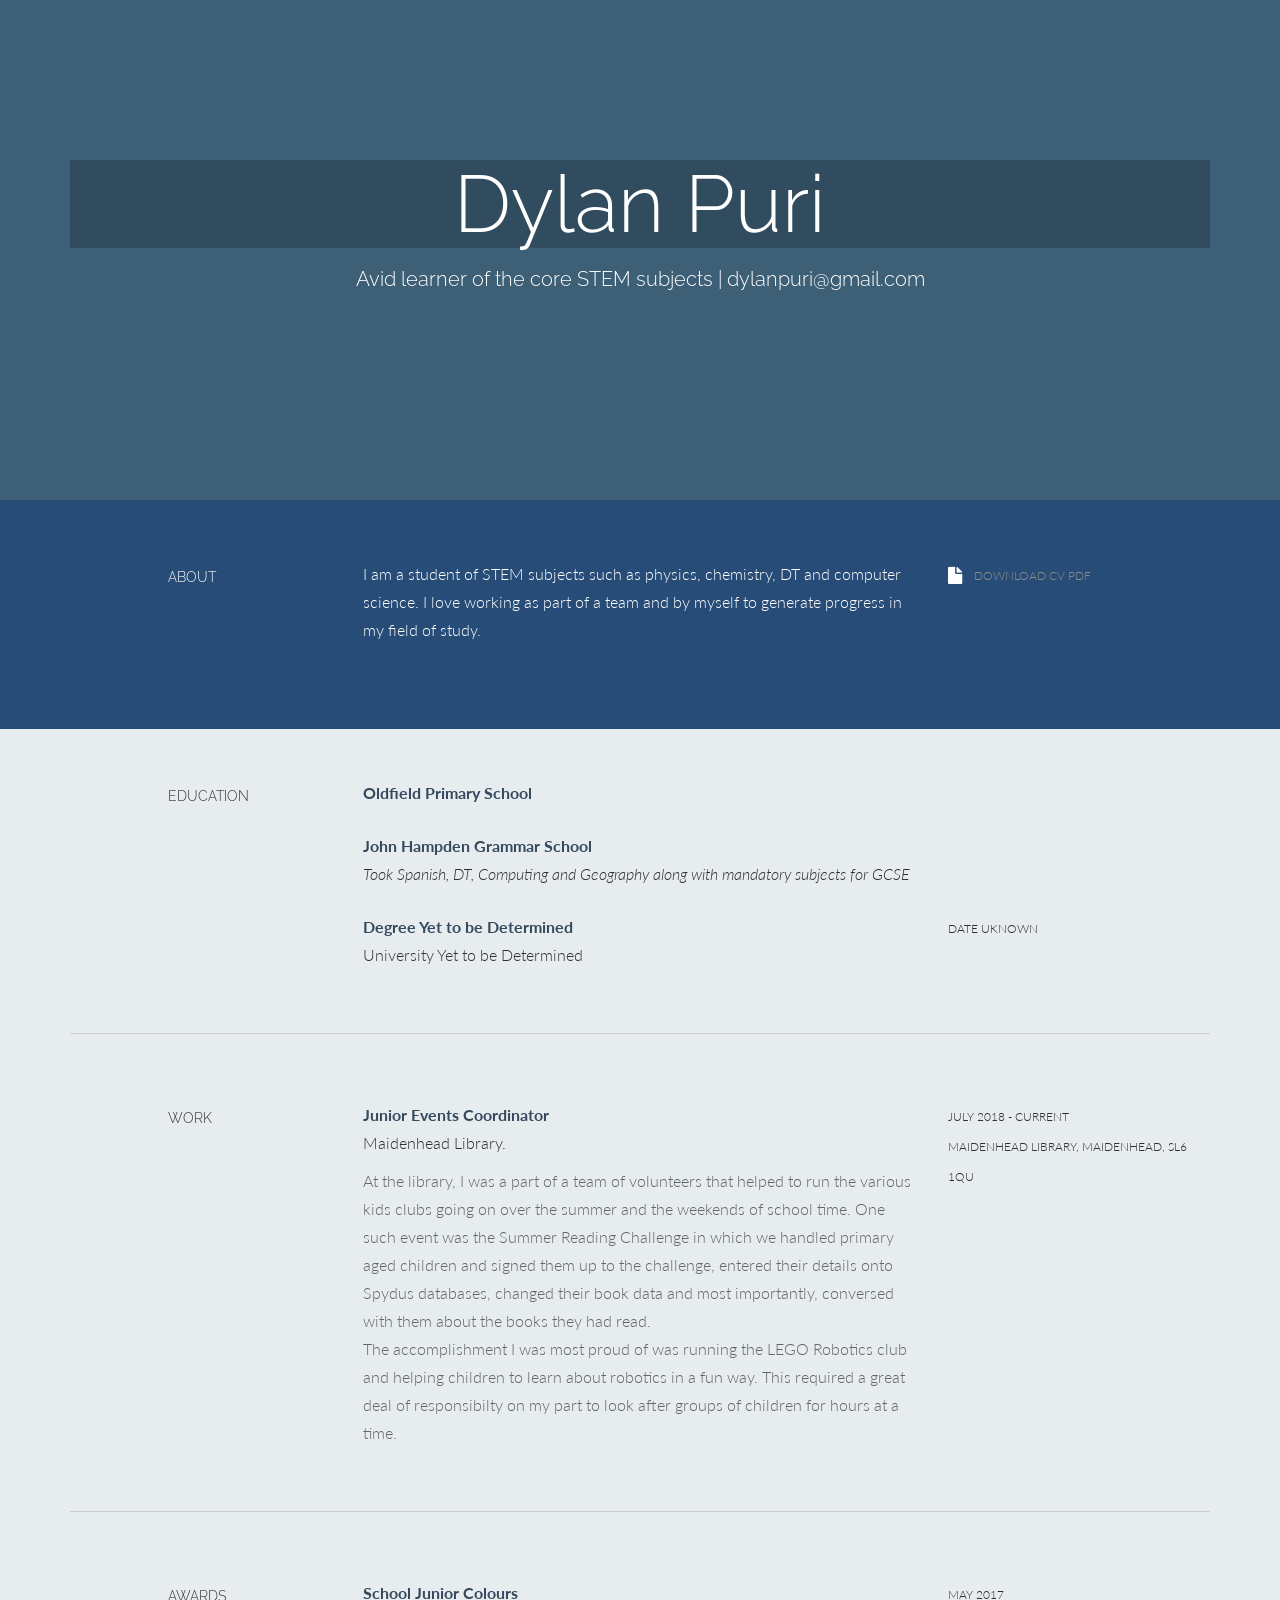
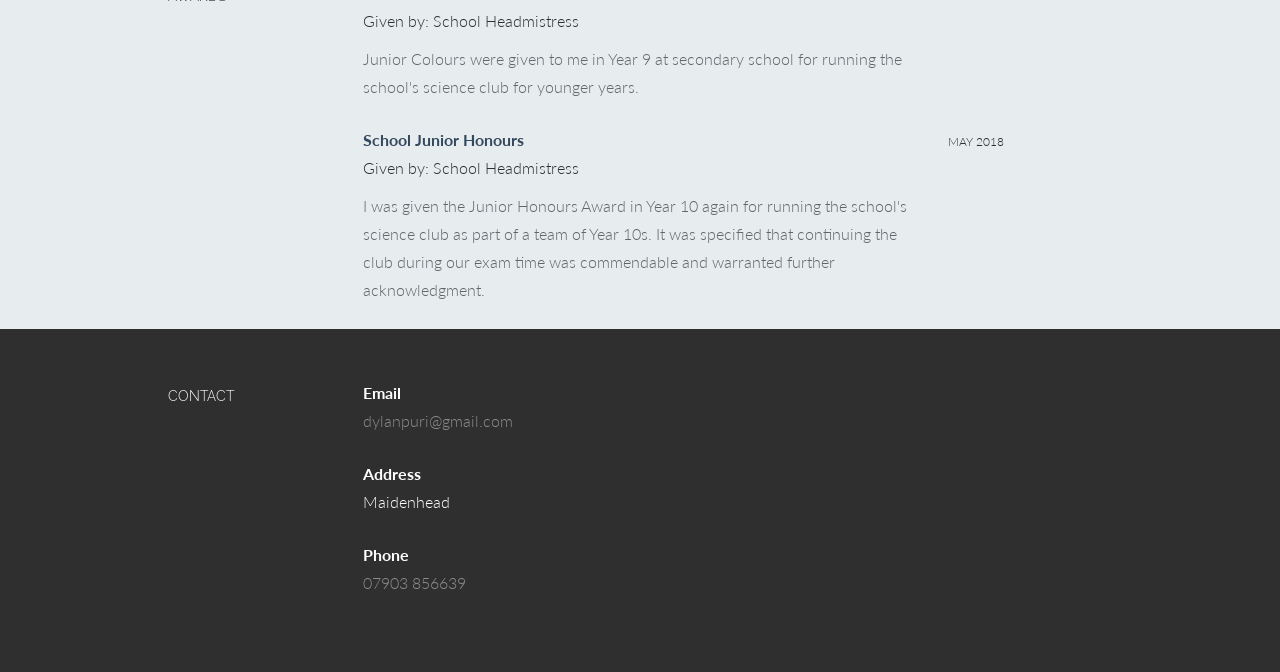
<file: index.html>
<!DOCTYPE html>
<html lang="en">
<head>
  <meta charset="utf-8">
   <meta name="viewport" content="width=device-width, initial-scale=1.0, maximum-scale=1.0, user-scalable=no">
   <!-- OPTIONAL: description -->
   <meta name="description" content="A CV for Dylan Puri">
   <!-- OPTIONAL: author -->
   <meta name="author" content="Dylan Puri">
   <link rel="shortcut icon" href="favicon.ico">
   <link rel="apple-touch-icon" href="icon.png" />

  <title> Dylan Puri's CV </title>


<!-- Bootstrap core CSS -->
    <link href="css/bootstrap.css" rel="stylesheet">
    <link rel="stylesheet" href="css/font-awesome.min.css">

    <!-- Link the main.css stylesheet -->
    <link href="css/main.css" rel="stylesheet">

    <!-- OPTIONAL: Google Fonts (don't forget to edit main.css also) -->
    <link href='//fonts.googleapis.com/css?family=Lato:300,400,700,300italic,400italic' rel='stylesheet' type='text/css'>
    <link href='//fonts.googleapis.com/css?family=Raleway:400,300,700' rel='stylesheet' type='text/css'>

    <!-- HTML5 shim and Respond.js IE8 support of HTML5 elements and media queries -->
    <!--[if lt IE 9]>
      <script src="js/html5shiv.js"></script>
      <script src="js/respond.min.js"></script>
    <![endif]-->

</head>
<body>
  <div class="header" id="headerwrap">
       <div class="container">
         <div class="row centered">
           <div class="col-lg-12 animated fadeInUp">
             <h1>Dylan Puri</h1>
             <h3>Avid learner of the core STEM subjects |
              <a href="mailto:dylanpuri@gmail.com">dylanpuri@gmail.com</a>
             </h3>
           </div><!--/.col-lg-12-->
         </div><!--/.row-->
       </div><!--/.container-->
  </div><!--/.#headerwrap-->

  <section id="about" name="about"></section>
 <div class="about">
   <div class="container animated fadeInUp">
     <div class="row">
       <div class="col-lg-2 col-lg-offset-1">
         <h5>ABOUT</h5>
       </div>
       <div class="col-lg-6">
<p>I am a student of STEM subjects such as physics, chemistry, DT and computer science. I love working as part of a team and by myself to generate progress in my field of study. </p>
</div>
       <div class="col-lg-3">
         <p><a href="DylanPuri.pdf"><i class="icon-file"></i> <sm>DOWNLOAD CV PDF</sm></a></p>
       </div>

     </div><!--/.row-->
   </div><!--/.container-->
 </div><!--/ #intro-->

  <section id="resume" name="resume"></section>
    <!-- EDUCATION SECTION -->
    <div class="container desc">
      <div class="row">

        <div class="col-lg-2 col-lg-offset-1">
          <h5>EDUCATION</h5>
        </div>
        <!-- EDIT: education line 1 -->
        <div class="col-lg-6">
          <p><t>Oldfield Primary School</t><br/>
          </p>
          <p><t>John Hampden Grammar School</t><br/>
            <i>Took Spanish, DT, Computing and Geography along with mandatory subjects for GCSE</i>

        </div>
        <div class="col-lg-3">
          <p>
          </p>
        </div>

        <!-- EDIT: education line 2 -->
        <div class="col-lg-6 col-lg-offset-3">
          <p><t>Degree Yet to be Determined</t><br/>
                University Yet to be Determined
                <!-- <br/><i>Extra info here</i> -->
          </p>
        </div>
        <div class="col-lg-3">
          <p><sm>DATE UKNOWN</sm></p>
        </div>

      </div>
      <br>
      <hr>
    </div>

    <!-- WORK SECTION -->
    <div class="container desc">
      <div class="row">
        <div class="col-lg-2 col-lg-offset-1">
          <h5>WORK</h5>
        </div>
        <!-- EDIT: work line 1 -->
        <div class="col-lg-6">
          <p class="tight"><t>Junior Events Coordinator </t><br/>
                              Maidenhead Library. <br/>
          </p>
          <p><more>At the library, I was a part of a team of volunteers that helped to run the various kids clubs going on over the summer and the weekends of school time. One such event was the Summer Reading Challenge in which we handled primary aged children and signed them up to the challenge, entered their details onto Spydus databases, changed their book data and most importantly, conversed with them about the books they had read.
            <br/>The accomplishment I was most proud of was running the LEGO Robotics club and helping children to learn about robotics in a fun way. This required a great deal of responsibilty on my part to look after groups of children for hours at a time.
        </div>
        <div class="col-lg-3">
          <p><sm>July 2018 - CURRENT <br />
            Maidenhead Library, Maidenhead, SL6 1QU</sm></p>
        </div>

        <!-- EDIT: work line 2 last job-->
				<!-- <div class="col-lg-6 col-lg-offset-3">
					<p class="tight"><t>Previous Position</t><br/>
						Another Organization Ltd. <br/>
					</p>
					<p><more>You worked at another job! Great! Describe waht you did there, include those responsibilities and accomplishments again.</more></p>
				</div>
				<div class="col-lg-3">
					<p><sm>JUNE 2010 - JULY 2012 <br />
					GOTHAM CITY, USA</sm></p>
				</div> -->
      </div>
      <br>
      <hr>
    </div>

    <!-- AWARDS SECTION -->
    <div class="container desc">
      <div class="row">
        <div class="col-lg-2 col-lg-offset-1">
          <h5>AWARDS</h5>
        </div>

        <!--EDIT: awards line 1-->
        <div class="col-lg-6">
          <p class="tight"><t>School Junior Colours</t><br/>
            Given by: School Headmistress
          </p>
          <p><more>Junior Colours were given to me in Year 9 at secondary school for running the school's science club for younger years.</more></p>
        </div>
        <div class="col-lg-3">
          <p><sm>MAY 2017</sm></p>
        </div>


        <!-- awards line 2 -->
        <div class="col-lg-6 col-lg-offset-3">
          <p class="tight"><t>School Junior Honours</t><br/>
            Given by: School Headmistress
          </p>
          <p><more>I was given the Junior Honours Award in Year 10 again for running the school's science club as part of a team of Year 10s. It was specified that continuing the club during our exam time was commendable and warranted further acknowledgment.</more></p>
        </div>
        <div class="col-lg-3">
          <p><sm>MAY 2018</sm></p>
        </div>

      </div>
    </div>


</body>

<section id="contact" name="contact"></section>
  <!-- FOOTER DESCRIPTION -->
  <div id="footwrap" class="footer">
    <div class="container">
      <div class="row">

        <div class="col-lg-2 col-lg-offset-1">
          <h5>CONTACT</h5>
        </div>

        <!-- INFO -->
        <div class="col-lg-6">
          <!-- Email -->
          <p><t>Email</t><br/>
            <a href="mailto:dylanpuri@gmail.com" class="mail">dylanpuri@gmail.com</a> <br/>
          </p>

          <!-- address -->
          <p><t>Address</t><br/>
            Maidenhead <br/>
          </p>

          <!-- phone number -->
          <p><t>Phone</t><br/>
            <a href="tel:07903856639" class="tel">07903 856639</a> <br/>
          </p>
        </div>

        <!-- <div class="col-lg-3">
					<p><sm>SOCIAL LINKS</sm></p>
					<p>
						EDIT: Social Links. Replace # with your URL for each
						<a href="#"><i class="icon-dribbble"></i></a>
						<a href="#"><i class="icon-twitter"></i></a>
						<a href="#"><i class="icon-facebook"></i></a>
						<a href="#"><i class="icon-linkedin"></i></a>
						<a href="#"><i class="icon-github"></i></a>
					</p>
				</div> -->
      </div>
</file>
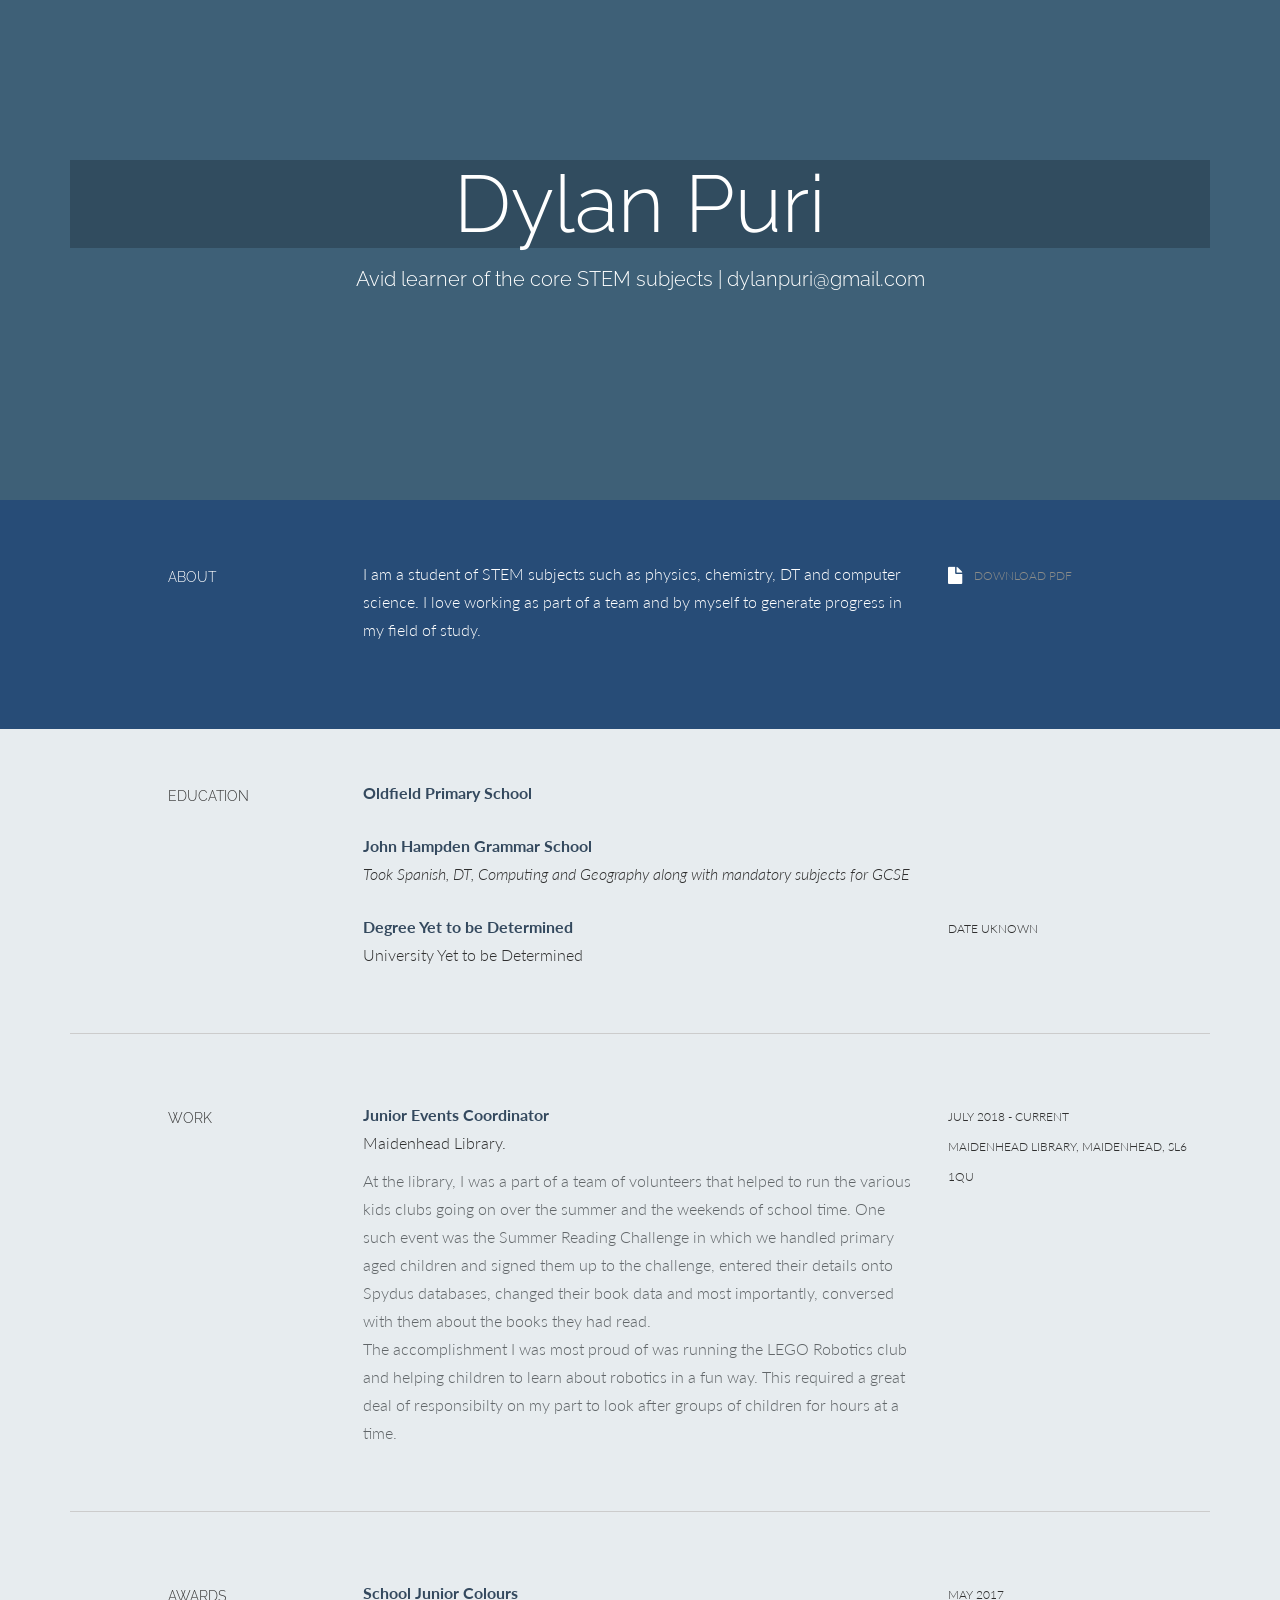
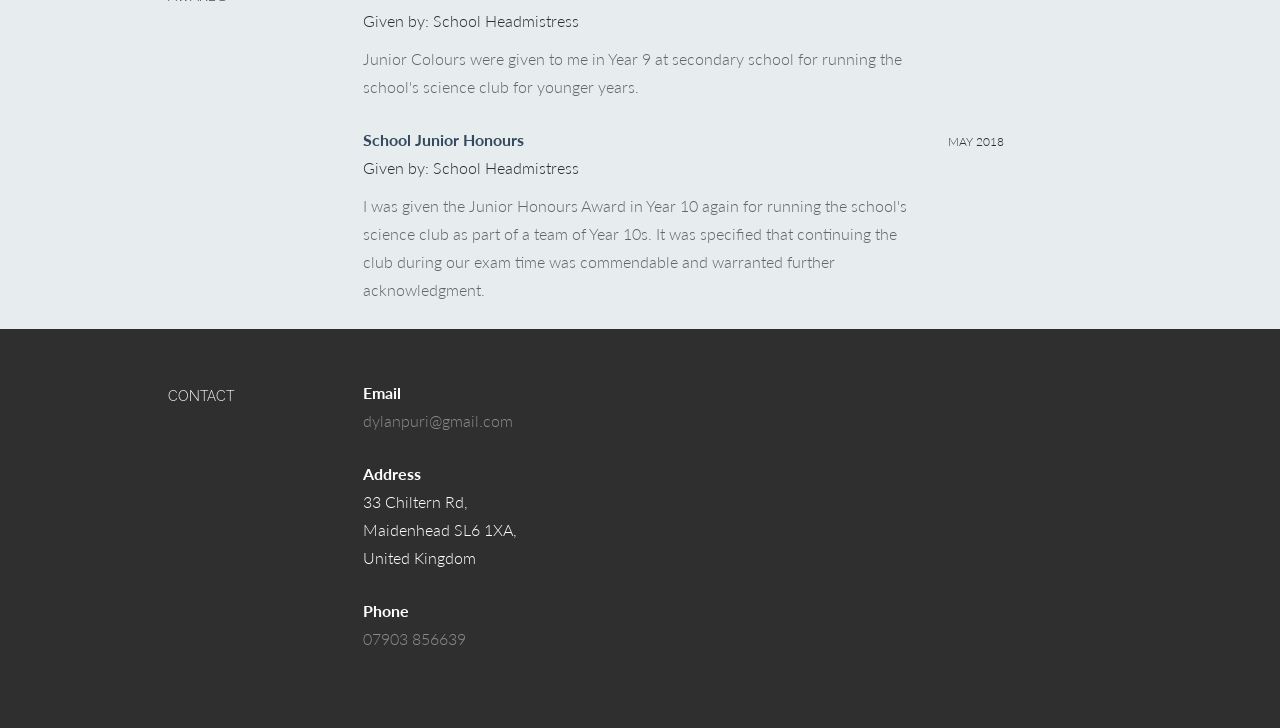
<file: CV Website/index.html>
<!DOCTYPE html>
<html lang="en">
<head>
  <meta charset="utf-8">
   <meta name="viewport" content="width=device-width, initial-scale=1.0, maximum-scale=1.0, user-scalable=no">
   <!-- OPTIONAL: description -->
   <meta name="description" content="A CV for Dylan Puri">
   <!-- OPTIONAL: author -->
   <meta name="author" content="Dylan Puri">
   <link rel="shortcut icon" href="favicon.ico">
   <link rel="apple-touch-icon" href="icon.png" />

  <title> Dylan Puri's CV </title>


<!-- Bootstrap core CSS -->
    <link href="css/bootstrap.css" rel="stylesheet">
    <link rel="stylesheet" href="css/font-awesome.min.css">

    <!-- Link the main.css stylesheet -->
    <link href="css/main.css" rel="stylesheet">

    <!-- OPTIONAL: Google Fonts (don't forget to edit main.css also) -->
    <link href='//fonts.googleapis.com/css?family=Lato:300,400,700,300italic,400italic' rel='stylesheet' type='text/css'>
    <link href='//fonts.googleapis.com/css?family=Raleway:400,300,700' rel='stylesheet' type='text/css'>

    <!-- HTML5 shim and Respond.js IE8 support of HTML5 elements and media queries -->
    <!--[if lt IE 9]>
      <script src="js/html5shiv.js"></script>
      <script src="js/respond.min.js"></script>
    <![endif]-->

</head>
<body>
  <div class="header" id="headerwrap">
       <div class="container">
         <div class="row centered">
           <div class="col-lg-12 animated fadeInUp">
             <h1>Dylan Puri</h1>
             <h3>Avid learner of the core STEM subjects |
              <a href="mailto:dylanpuri@gmail.com">dylanpuri@gmail.com</a>
             </h3>
           </div><!--/.col-lg-12-->
         </div><!--/.row-->
       </div><!--/.container-->
  </div><!--/.#headerwrap-->

  <section id="about" name="about"></section>
 <div class="about">
   <div class="container animated fadeInUp">
     <div class="row">
       <div class="col-lg-2 col-lg-offset-1">
         <h5>ABOUT</h5>
       </div>
       <div class="col-lg-6">
<p>I am a student of STEM subjects such as physics, chemistry, DT and computer science. I love working as part of a team and by myself to generate progress in my field of study. </p>
</div>
       <div class="col-lg-3">
         <p><a href="my-resume.pdf"><i class="icon-file"></i> <sm>DOWNLOAD PDF</sm></a></p>
       </div>

     </div><!--/.row-->
   </div><!--/.container-->
 </div><!--/ #intro-->

  <section id="resume" name="resume"></section>
    <!-- EDUCATION SECTION -->
    <div class="container desc">
      <div class="row">

        <div class="col-lg-2 col-lg-offset-1">
          <h5>EDUCATION</h5>
        </div>
        <!-- EDIT: education line 1 -->
        <div class="col-lg-6">
          <p><t>Oldfield Primary School</t><br/>
          </p>
          <p><t>John Hampden Grammar School</t><br/>
            <i>Took Spanish, DT, Computing and Geography along with mandatory subjects for GCSE</i>

        </div>
        <div class="col-lg-3">
          <p>
          </p>
        </div>

        <!-- EDIT: education line 2 -->
        <div class="col-lg-6 col-lg-offset-3">
          <p><t>Degree Yet to be Determined</t><br/>
                University Yet to be Determined
                <!-- <br/><i>Extra info here</i> -->
          </p>
        </div>
        <div class="col-lg-3">
          <p><sm>DATE UKNOWN</sm></p>
        </div>

      </div>
      <br>
      <hr>
    </div>

    <!-- WORK SECTION -->
    <div class="container desc">
      <div class="row">
        <div class="col-lg-2 col-lg-offset-1">
          <h5>WORK</h5>
        </div>
        <!-- EDIT: work line 1 -->
        <div class="col-lg-6">
          <p class="tight"><t>Junior Events Coordinator </t><br/>
                              Maidenhead Library. <br/>
          </p>
          <p><more>At the library, I was a part of a team of volunteers that helped to run the various kids clubs going on over the summer and the weekends of school time. One such event was the Summer Reading Challenge in which we handled primary aged children and signed them up to the challenge, entered their details onto Spydus databases, changed their book data and most importantly, conversed with them about the books they had read.
            <br/>The accomplishment I was most proud of was running the LEGO Robotics club and helping children to learn about robotics in a fun way. This required a great deal of responsibilty on my part to look after groups of children for hours at a time.
        </div>
        <div class="col-lg-3">
          <p><sm>July 2018 - CURRENT <br />
            Maidenhead Library, Maidenhead, SL6 1QU</sm></p>
        </div>

        <!-- EDIT: work line 2 last job-->
				<!-- <div class="col-lg-6 col-lg-offset-3">
					<p class="tight"><t>Previous Position</t><br/>
						Another Organization Ltd. <br/>
					</p>
					<p><more>You worked at another job! Great! Describe waht you did there, include those responsibilities and accomplishments again.</more></p>
				</div>
				<div class="col-lg-3">
					<p><sm>JUNE 2010 - JULY 2012 <br />
					GOTHAM CITY, USA</sm></p>
				</div> -->
      </div>
      <br>
      <hr>
    </div>

    <!-- AWARDS SECTION -->
    <div class="container desc">
      <div class="row">
        <div class="col-lg-2 col-lg-offset-1">
          <h5>AWARDS</h5>
        </div>

        <!--EDIT: awards line 1-->
        <div class="col-lg-6">
          <p class="tight"><t>School Junior Colours</t><br/>
            Given by: School Headmistress
          </p>
          <p><more>Junior Colours were given to me in Year 9 at secondary school for running the school's science club for younger years.</more></p>
        </div>
        <div class="col-lg-3">
          <p><sm>MAY 2017</sm></p>
        </div>


        <!-- awards line 2 -->
        <div class="col-lg-6 col-lg-offset-3">
          <p class="tight"><t>School Junior Honours</t><br/>
            Given by: School Headmistress
          </p>
          <p><more>I was given the Junior Honours Award in Year 10 again for running the school's science club as part of a team of Year 10s. It was specified that continuing the club during our exam time was commendable and warranted further acknowledgment.</more></p>
        </div>
        <div class="col-lg-3">
          <p><sm>MAY 2018</sm></p>
        </div>

      </div>
    </div>


</body>

<section id="contact" name="contact"></section>
  <!-- FOOTER DESCRIPTION -->
  <div id="footwrap" class="footer">
    <div class="container">
      <div class="row">

        <div class="col-lg-2 col-lg-offset-1">
          <h5>CONTACT</h5>
        </div>

        <!-- INFO -->
        <div class="col-lg-6">
          <!-- Email -->
          <p><t>Email</t><br/>
            <a href="mailto:dylanpuri@gmail.com" class="mail">dylanpuri@gmail.com</a> <br/>
          </p>

          <!-- address -->
          <p><t>Address</t><br/>
            33 Chiltern Rd, <br/>
            Maidenhead SL6 1XA, <br/>
            United Kingdom <br/>
          </p>

          <!-- phone number -->
          <p><t>Phone</t><br/>
            <a href="tel:07903856639" class="tel">07903 856639</a> <br/>
          </p>
        </div>

        <!-- <div class="col-lg-3">
					<p><sm>SOCIAL LINKS</sm></p>
					<p>
						EDIT: Social Links. Replace # with your URL for each
						<a href="#"><i class="icon-dribbble"></i></a>
						<a href="#"><i class="icon-twitter"></i></a>
						<a href="#"><i class="icon-facebook"></i></a>
						<a href="#"><i class="icon-linkedin"></i></a>
						<a href="#"><i class="icon-github"></i></a>
					</p>
				</div> -->
      </div>
</file>
<file: css/main.css>
body {
  background-color: #E7ECEF;
  font-family: "Lato"; /* OPTIONAL: Google Fonts - base font */
  font-weight: 300;
  font-size: 16px;
  color: #555;

  -webkit-font-smoothing: antialiased;
  -webkit-overflow-scrolling: touch;
}

/* Titles */
h1, h2, h3, h4, h5, h6 {
  font-family: "Raleway"; /* OPTIONAL: Google Fonts - title font */
  font-weight: 300;
  color: #333;
}

/* Paragraph & Typographic */
p {
  line-height: 28px;
  margin-bottom: 25px;
}

.centered {
    text-align: center;
}

/* Links */
a {
  color: #8B8C89;
  word-wrap: break-word;

  -webkit-transition: color 0.1s ease-in, background 0.1s ease-in;
  -moz-transition: color 0.1s ease-in, background 0.1s ease-in;
  -ms-transition: color 0.1s ease-in, background 0.1s ease-in;
  -o-transition: color 0.1s ease-in, background 0.1s ease-in;
  transition: color 0.1s ease-in, background 0.1s ease-in;
}

a:hover,
a:focus {
  color: #7b7b7b;
  text-decoration: none;
  outline: 0;
}

a:before,
a:after {
  -webkit-transition: color 0.1s ease-in, background 0.1s ease-in;
  -moz-transition: color 0.1s ease-in, background 0.1s ease-in;
  -ms-transition: color 0.1s ease-in, background 0.1s ease-in;
  -o-transition: color 0.1s ease-in, background 0.1s ease-in;
  transition: color 0.1s ease-in, background 0.1s ease-in;
}

 hr {
  display: block;
  height: 1px;
  border: 0;
  border-top: 1px solid #ccc;
  margin: 1em 0;
  padding: 0;
}

/*---------------------------------------------------
  SECTION WRAPS
---------------------------------------------------*/

/* Header Wrap */
.header {
  background: #3E6077;
  /* background: url(../images/header-bg.jpg) no-repeat center top; */
  padding-top:140px;
  text-align:center;
  background-attachment: relative;
  background-position: center center;
  min-height: 500px;
  width: 100%;

  -webkit-background-size: 100%;
  -moz-background-size: 100%;
  -o-background-size: 100%;
  background-size: 100%;

  -webkit-background-size: cover;
  -moz-background-size: cover;
  -o-background-size: cover;
  background-size: cover;
}

.header h1 {
  font-size: 80px;
  color: white;
  background: rgba(0,0,0,0.2);
}

.header h3 {
  font-size: 20px;
  color: white;
}

.header h3 a {
  color: #fff;
}

/* About Wrap */
.about {
  background: #274C77;
  padding-top: 60px;
  padding-bottom: 60px;
  color: white;
}

.about h5, p {
  color: white;
}

.about i {
  color: white;
  font-size: 20px;
  padding-right: 8px;
  vertical-align: middle;
}

.footer {
  background: #2f2f2f;
  padding-top: 50px;
  padding-bottom: 50px;
}

.footer p {
  color: white;
}

.footer h5 {
  color: white;
}

.footer t {
  font-weight: 700;
}

/* social icons: */
.footer i {
  padding-right: 8px;
  /*color: #1abc9c;*/
}

/* Global Values */

.desc {
  padding-top: 50px;
}

.desc p {
  color: #2f2f2f;
}

.desc t {
  color: #34495e;
  font-weight: 700;
}

.desc imp {
  padding: 6px;
  color: white;
  background: #34495e;
}

.desc more {
  color: #616669;
}


sm {
  font-size: 12px;
}

.desc .col-lg-3 {
  text-transform: uppercase;
}

.container .row p.tight {
  margin-bottom: 10px;
}

/* define some CSS3 animations: */
body {
  /* Addresses a small issue in webkit: http://bit.ly/NEdoDq */
  -webkit-backface-visibility: hidden;
}

.animated {
  -webkit-animation-duration: 1s;
  -moz-animation-duration: 1s;
  -o-animation-duration: 1s;
  animation-duration: 1s;
  -webkit-animation-fill-mode: both;
  -moz-animation-fill-mode: both;
  -o-animation-fill-mode: both;
  animation-fill-mode: both;
}

@-webkit-keyframes fadeIn {
  0% {
    opacity: 0;
  }

  100% {
    opacity: 1;
  }
}

@-moz-keyframes fadeIn {
  0% {
    opacity: 0;
  }

  100% {
    opacity: 1;
  }
}

@-o-keyframes fadeIn {
  0% {
    opacity: 0;
  }

  100% {
    opacity: 1;
  }
}

@keyframes fadeIn {
  0% {
    opacity: 0;
  }

  100% {
    opacity: 1;
  }
}

.fadeIn {
  -webkit-animation-name: fadeIn;
  -moz-animation-name: fadeIn;
  -o-animation-name: fadeIn;
  animation-name: fadeIn;
}

/* 1 */
@-webkit-keyframes fadeInUp {
  0% {
    opacity: 0;
    -webkit-transform: translateY(20px);
  }

  100% {
    opacity: 1;
    -webkit-transform: translateY(0);
  }
}

@-moz-keyframes fadeInUp {
  0% {
    opacity: 0;
    -moz-transform: translateY(20px);
  }

  100% {
    opacity: 1;
    -moz-transform: translateY(0);
  }
}

@-o-keyframes fadeInUp {
  0% {
    opacity: 0;
    -o-transform: translateY(20px);
  }

  100% {
    opacity: 1;
    -o-transform: translateY(0);
  }
}

@keyframes fadeInUp {
  0% {
    opacity: 0;
    transform: translateY(20px);
  }

  100% {
    opacity: 1;
    transform: translateY(0);
  }
}

.fadeInUp {
  -webkit-animation-name: fadeInUp;
  -moz-animation-name: fadeInUp;
  -o-animation-name: fadeInUp;
  animation-name: fadeInUp;
  }
</file>
<file: CV Website/css/main.css>
body {
  background-color: #E7ECEF;
  font-family: "Lato"; /* OPTIONAL: Google Fonts - base font */
  font-weight: 300;
  font-size: 16px;
  color: #555;

  -webkit-font-smoothing: antialiased;
  -webkit-overflow-scrolling: touch;
}

/* Titles */
h1, h2, h3, h4, h5, h6 {
  font-family: "Raleway"; /* OPTIONAL: Google Fonts - title font */
  font-weight: 300;
  color: #333;
}

/* Paragraph & Typographic */
p {
  line-height: 28px;
  margin-bottom: 25px;
}

.centered {
    text-align: center;
}

/* Links */
a {
  color: #8B8C89;
  word-wrap: break-word;

  -webkit-transition: color 0.1s ease-in, background 0.1s ease-in;
  -moz-transition: color 0.1s ease-in, background 0.1s ease-in;
  -ms-transition: color 0.1s ease-in, background 0.1s ease-in;
  -o-transition: color 0.1s ease-in, background 0.1s ease-in;
  transition: color 0.1s ease-in, background 0.1s ease-in;
}

a:hover,
a:focus {
  color: #7b7b7b;
  text-decoration: none;
  outline: 0;
}

a:before,
a:after {
  -webkit-transition: color 0.1s ease-in, background 0.1s ease-in;
  -moz-transition: color 0.1s ease-in, background 0.1s ease-in;
  -ms-transition: color 0.1s ease-in, background 0.1s ease-in;
  -o-transition: color 0.1s ease-in, background 0.1s ease-in;
  transition: color 0.1s ease-in, background 0.1s ease-in;
}

 hr {
  display: block;
  height: 1px;
  border: 0;
  border-top: 1px solid #ccc;
  margin: 1em 0;
  padding: 0;
}

/*---------------------------------------------------
  SECTION WRAPS
---------------------------------------------------*/

/* Header Wrap */
.header {
  background: #3E6077;
  /* background: url(../images/header-bg.jpg) no-repeat center top; */
  padding-top:140px;
  text-align:center;
  background-attachment: relative;
  background-position: center center;
  min-height: 500px;
  width: 100%;

  -webkit-background-size: 100%;
  -moz-background-size: 100%;
  -o-background-size: 100%;
  background-size: 100%;

  -webkit-background-size: cover;
  -moz-background-size: cover;
  -o-background-size: cover;
  background-size: cover;
}

.header h1 {
  font-size: 80px;
  color: white;
  background: rgba(0,0,0,0.2);
}

.header h3 {
  font-size: 20px;
  color: white;
}

.header h3 a {
  color: #fff;
}

/* About Wrap */
.about {
  background: #274C77;
  padding-top: 60px;
  padding-bottom: 60px;
  color: white;
}

.about h5, p {
  color: white;
}

.about i {
  color: white;
  font-size: 20px;
  padding-right: 8px;
  vertical-align: middle;
}

.footer {
  background: #2f2f2f;
  padding-top: 50px;
  padding-bottom: 50px;
}

.footer p {
  color: white;
}

.footer h5 {
  color: white;
}

.footer t {
  font-weight: 700;
}

/* social icons: */
.footer i {
  padding-right: 8px;
  /*color: #1abc9c;*/
}

/* Global Values */

.desc {
  padding-top: 50px;
}

.desc p {
  color: #2f2f2f;
}

.desc t {
  color: #34495e;
  font-weight: 700;
}

.desc imp {
  padding: 6px;
  color: white;
  background: #34495e;
}

.desc more {
  color: #616669;
}


sm {
  font-size: 12px;
}

.desc .col-lg-3 {
  text-transform: uppercase;
}

.container .row p.tight {
  margin-bottom: 10px;
}

/* define some CSS3 animations: */
body {
  /* Addresses a small issue in webkit: http://bit.ly/NEdoDq */
  -webkit-backface-visibility: hidden;
}

.animated {
  -webkit-animation-duration: 1s;
  -moz-animation-duration: 1s;
  -o-animation-duration: 1s;
  animation-duration: 1s;
  -webkit-animation-fill-mode: both;
  -moz-animation-fill-mode: both;
  -o-animation-fill-mode: both;
  animation-fill-mode: both;
}

@-webkit-keyframes fadeIn {
  0% {
    opacity: 0;
  }

  100% {
    opacity: 1;
  }
}

@-moz-keyframes fadeIn {
  0% {
    opacity: 0;
  }

  100% {
    opacity: 1;
  }
}

@-o-keyframes fadeIn {
  0% {
    opacity: 0;
  }

  100% {
    opacity: 1;
  }
}

@keyframes fadeIn {
  0% {
    opacity: 0;
  }

  100% {
    opacity: 1;
  }
}

.fadeIn {
  -webkit-animation-name: fadeIn;
  -moz-animation-name: fadeIn;
  -o-animation-name: fadeIn;
  animation-name: fadeIn;
}

/* 1 */
@-webkit-keyframes fadeInUp {
  0% {
    opacity: 0;
    -webkit-transform: translateY(20px);
  }

  100% {
    opacity: 1;
    -webkit-transform: translateY(0);
  }
}

@-moz-keyframes fadeInUp {
  0% {
    opacity: 0;
    -moz-transform: translateY(20px);
  }

  100% {
    opacity: 1;
    -moz-transform: translateY(0);
  }
}

@-o-keyframes fadeInUp {
  0% {
    opacity: 0;
    -o-transform: translateY(20px);
  }

  100% {
    opacity: 1;
    -o-transform: translateY(0);
  }
}

@keyframes fadeInUp {
  0% {
    opacity: 0;
    transform: translateY(20px);
  }

  100% {
    opacity: 1;
    transform: translateY(0);
  }
}

.fadeInUp {
  -webkit-animation-name: fadeInUp;
  -moz-animation-name: fadeInUp;
  -o-animation-name: fadeInUp;
  animation-name: fadeInUp;
  }
</file>
